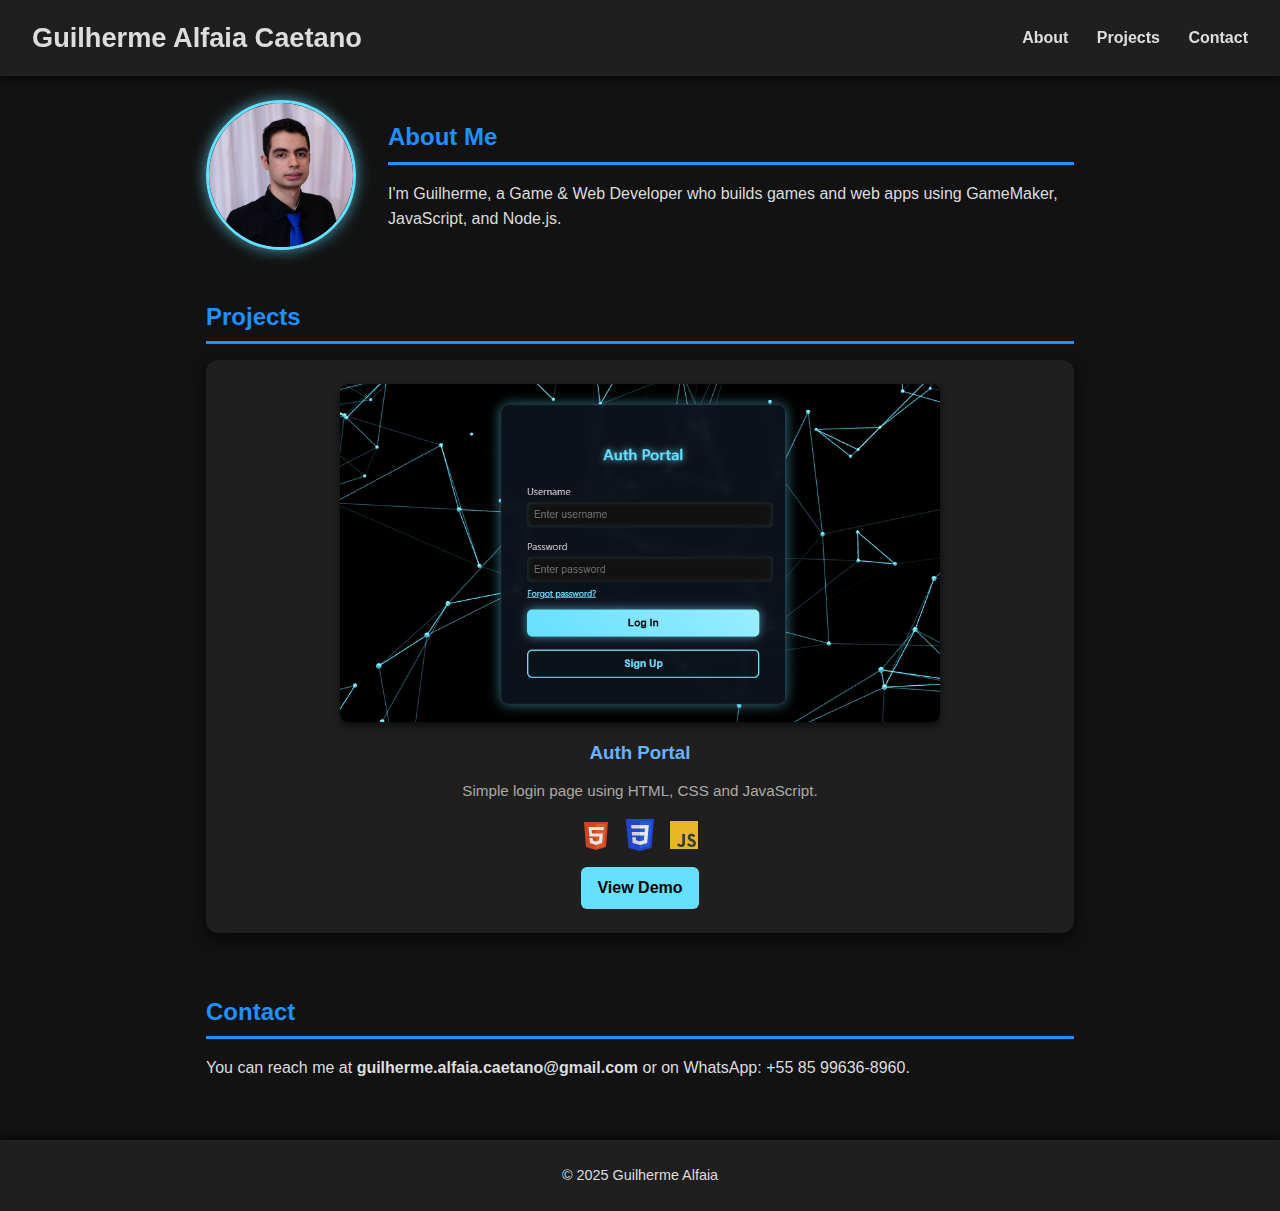
<file: index.html>
<!DOCTYPE html>
<html lang="en">

<head>
    <meta charset="UTF-8" />
    <meta name="viewport" content="width=device-width, initial-scale=1" />
    <title>Guilherme Alfaia - Portfolio</title>
    <link rel="stylesheet" href="style.css" />
    <link rel="shortcut icon" href="favicon.ico" />
</head>

<body>
    <header>
        <h1>Guilherme Alfaia Caetano</h1>
        <nav>
            <a href="#about">About</a>
            <a href="#projects">Projects</a>
            <a href="#contact">Contact</a>
        </nav>
    </header>

    <main>
        <section id="about" class="about-section">
            <img src="img/guilherme.jpeg" alt="Guilherme Alfaia" class="profile-photo" />
            <div class="about-text">
                <h2>About Me</h2>
                <p>I'm Guilherme, a Game & Web Developer who builds games and web apps using GameMaker, JavaScript, and Node.js.</p>
            </div>
        </section>


        <section id="projects">
            <h2>Projects</h2>
            <div class="projects-grid">
                    <div class="project-card">
                        <img src="img/auth-portal.png" alt="Auth Portal thumbnail" class="project-thumb" />
                        <h3>Auth Portal</h3>
                        <p>Simple login page using HTML, CSS and JavaScript.</p>
                        <div class="tech-icons">
                            <img src="/icons/icon-html5.svg" alt="HTML5" title="HTML5" width="32" height="32" />
                            <img src="/icons/icon-css.svg" alt="CSS3" title="CSS3" width="32" height="32" />
                            <img src="/icons/icon-js.svg" alt="JavaScript" title="JavaScript" width="32" height="32" />
                        </div>
                        <a href="/auth-portal/login.html" target="_blank" rel="noopener noreferrer" class="demo-link">View Demo</a>
   
                    </div>
             </div>

        </section>

        <section id="contact">
            <h2>Contact</h2>
            <p>You can reach me at <b>guilherme.alfaia.caetano@gmail.com</b> or on WhatsApp: +55
                85 99636-8960.</p>
        </section>
    </main>

    <footer>
        &copy; 2025 Guilherme Alfaia
    </footer>
</body>

</html>
</file>
<file: style.css>
/* Reset básico */
* {
  margin: 0;
  padding: 0;
  box-sizing: border-box;
}

body {
  font-family: 'Segoe UI', Tahoma, Geneva, Verdana, sans-serif;
  background: #121212;
  color: #ddd;
  line-height: 1.6;
  scroll-behavior: smooth;
}

/* Links */
a {
  color: #1e90ff;
  text-decoration: none;
}

a:hover {
  text-decoration: underline;
}

/* Header */
header {
  position: fixed;
  top: 0;
  left: 0;
  width: 100%;
  background: #1f1f1f;
  color: #ddd;
  padding: 1rem 2rem;
  display: flex;
  justify-content: space-between;
  align-items: center;
  z-index: 1000;
  box-shadow: 0 2px 8px rgba(0,0,0,0.8);
}

header h1 {
  font-size: 1.7rem;
  font-weight: 700;
}

nav a {
  color: #ddd;
  margin-left: 1.5rem;
  font-weight: 600;
  transition: color 0.3s ease;
}

nav a:hover {
  color: #1e90ff;
}

/* Main container */
main {
  max-width: 900px;
  margin: 100px auto 40px;
  padding: 0 1rem;
}

/* Section */
section {
  margin-bottom: 60px;
}

h2 {
  color: #1e90ff;
  border-bottom: 3px solid #1e90ff;
  padding-bottom: 0.3rem;
  margin-bottom: 1rem;
}

/* Projects grid */
.projects-grid {
  display: grid;
  grid-template-columns: repeat(auto-fit, minmax(280px, 1fr));
  gap: 24px;
}

/* Project cards */
.project-card {
  background: #1f1f1f;
  padding: 1.5rem;
  border-radius: 12px;
  box-shadow: 0 6px 15px rgba(0, 0, 0, 0.7);
  transition: transform 0.3s ease;
  display: flex;
  flex-direction: column;
  align-items: center;
  text-align: center;
}

.project-card:hover {
  transform: translateY(-8px);
}

/* Miniatura */
.project-thumb {
  width: 100%;
  max-width: 600px;
  height: auto;
  border-radius: 8px;
  margin-bottom: 1rem;
  box-shadow: 0 4px 10px rgba(0,0,0,0.6);
  object-fit: cover;
}

/* Project title */
.project-card h3 {
  margin-bottom: 0.7rem;
  color: #66b2ff;
}

/* Project description */
.project-card p {
  color: #aaa;
  margin-bottom: 1rem;
  font-size: 0.95rem;
}

/* Tech icons container */
.tech-icons {
  display: flex;
  gap: 12px;
  justify-content: center;
  flex-wrap: wrap;
}

/* Tech icons */
.tech-icons img {
  width: 32px;
  height: 32px;
  filter: brightness(0.9);
  transition: filter 0.3s ease;
  cursor: default;
}

.tech-icons img:hover {
  filter: brightness(1.2);
}

/* Footer */
footer {
  text-align: center;
  padding: 1.5rem 0;
  background: #1f1f1f;
  color: #ddd;
  margin-top: 40px;
  font-size: 0.9rem;
  box-shadow: 0 -2px 8px rgba(0,0,0,0.8);
}

/* Responsividade simples */
@media (max-width: 600px) {
  nav a {
    margin-left: 1rem;
    font-size: 0.9rem;
  }

  .project-thumb {
    max-width: 100%;
  }
}

.about-section {
  display: flex;
  align-items: center;
  gap: 2rem;
  margin-bottom: 3rem;
}

.profile-photo {
  width: 150px;
  height: 150px;
  border-radius: 50%;
  object-fit: cover;
  box-shadow: 0 0 15px rgba(102, 224, 255, 0.7);
  border: 3px solid #66e0ff;
  flex-shrink: 0;
}

.about-text {
  flex: 1;
}

@media (max-width: 600px) {
  .about-section {
    flex-direction: column;
    text-align: center;
  }

  .profile-photo {
    margin-bottom: 1rem;
  }
}

.demo-link {
  display: inline-block;
  margin-top: 1rem;
  padding: 0.5rem 1rem;
  background-color: #66e0ff;
  color: #000;
  border-radius: 6px;
  font-weight: bold;
  text-decoration: none;
  transition: background-color 0.3s ease;
}

.demo-link:hover {
  background-color: #4bb0d6;
}
</file>
